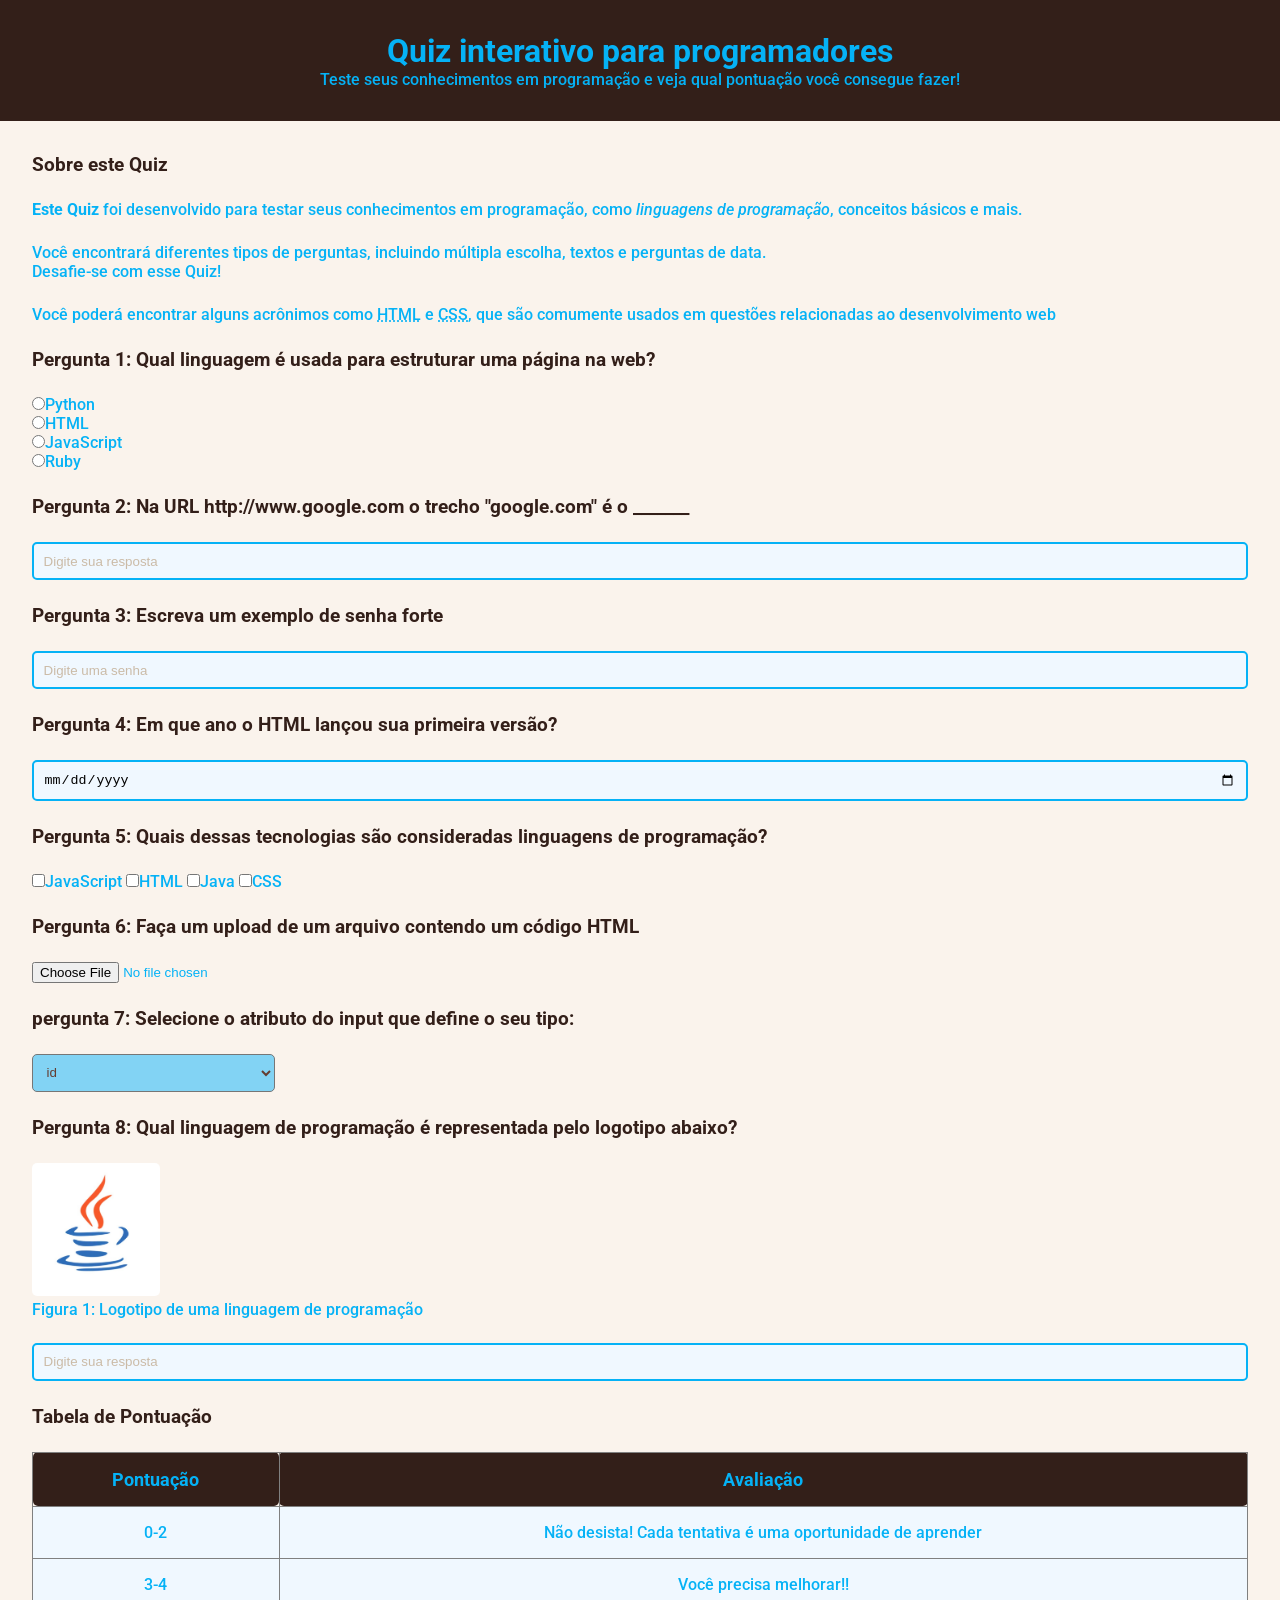
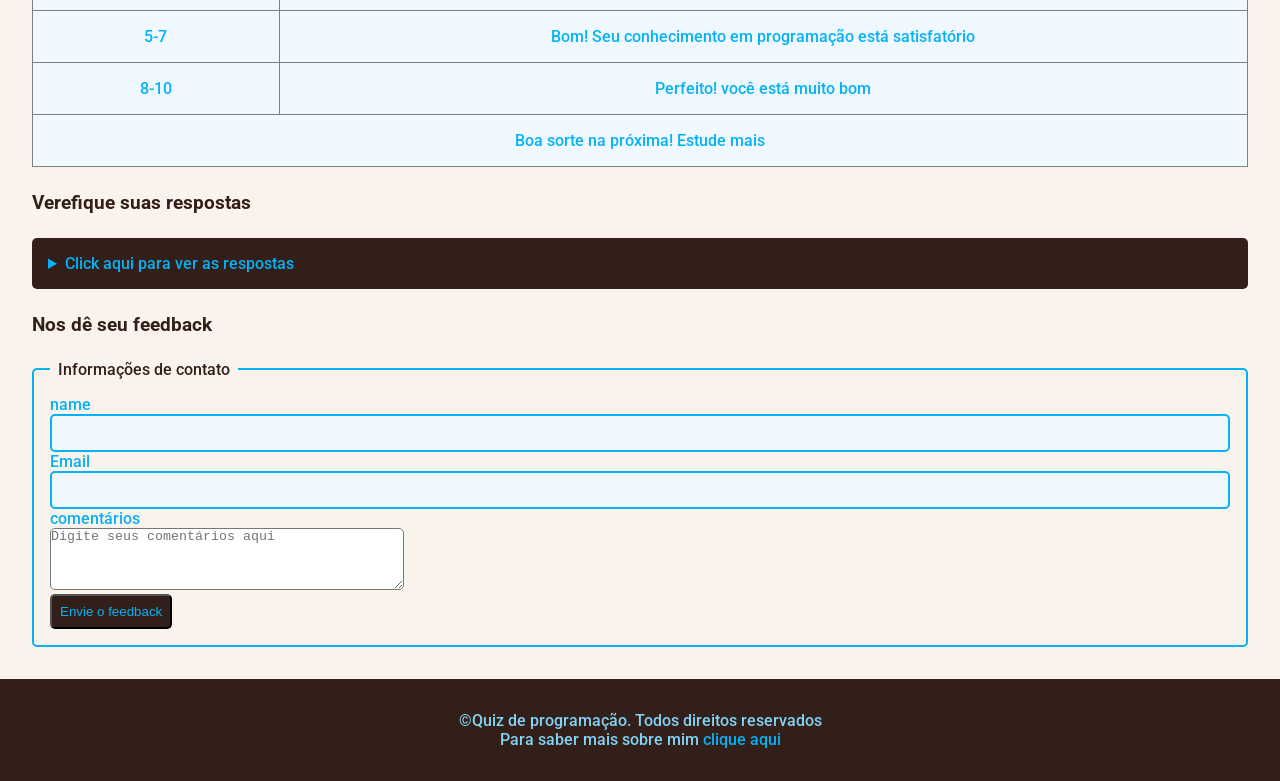
<file: index.html>
<!DOCTYPE html>

<html>
    <head>
        <title>Quiz para programadores</title>
        <meta name="description" content="Um Quiz interativo para testar seus conhecimentos">
        <link rel="stylesheet" href="style.css">
    </head>
    <body>
        <header>
            <h1>Quiz interativo para programadores</h1>
            <p>Teste seus conhecimentos em programação e veja qual pontuação você consegue fazer!</p>
        </header>
        <main>
            <!--Inrodução -->
            <section>
                <h2>Sobre este Quiz</h2>
                <p><strong>Este Quiz</strong> foi desenvolvido para testar seus conhecimentos em programação, como <em>linguagens de programação</em>, conceitos básicos e mais.</p>
                <p>Você encontrará diferentes tipos de perguntas, incluindo múltipla escolha, textos e perguntas de data. <br> Desafie-se com esse Quiz!</p>
                <p>Você poderá encontrar alguns acrônimos como <abbr title="HyperText Markup Language">HTML</abbr> e <abbr title="Cascade Style Sheets">CSS</abbr>, que são comumente usados em questões relacionadas ao desenvolvimento web</p>
            </section>
            <!--Pergunta 1: Multipla escolha-->
            <section>
                <h2>Pergunta 1: Qual linguagem é usada para estruturar uma página na web?</h2>
                <form>
                    <input type="radio" value="Python" id="p1a" name="pergunta1"><label for="p1a">Python</label><br>
                    <input type="radio" value="HTML" id="p1b" name="pergunta1"><label for="p1b">HTML</label><br>
                    <input type="radio" value="JavaScript" id="p1c" name="pergunta1"><label for="p1c">JavaScript</label><br>
                    <input type="radio" value="Ruby" id="p1d" name="pergunta1"><label for="p1d">Ruby</label><br>
                </form>
            </section>
            <!--Pergunta 2: texto-->
            <section>
                <h2>Pergunta 2: Na URL http://www.google.com o trecho "google.com" é o _______</h2>
                <form>
                    <input type="text" id="p2" name="pergunta2" placeholder="Digite sua resposta">
                </form>
            </section>
            <!--Pergunta 3: senha-->
            <section>
                <h2>Pergunta 3: Escreva um exemplo de senha forte</h2>
                <form>
                    <input type="password" id="p3" placeholder="Digite uma senha">
                </form>
            </section>
            <!--Pergunta 4: data-->
            <section>
                <h2>Pergunta 4: Em que ano o HTML lançou sua primeira versão?</h2>
                <form>
                    <input type="date" id="p4" name="pergunta4">
                </form>
            </section>
            <!--Pergunta 5: seleção mútipla-->
            <section>
                <h2>Pergunta 5: Quais dessas tecnologias são consideradas linguagens de programação?</h2>
                <form>
                    <input type="checkbox" id="p5a" name="pergunta5" value="JavaScript"><label for="p5a">JavaScript</label>
                    <input type="checkbox" id="p5b" name="pergunta5" value="HTML"><label for="p5b">HTML</label>
                    <input type="checkbox" id="p5c" name="pergunta5" value="Java"><label for="p5c">Java</label>
                    <input type="checkbox" id="p5d" name="pergunta5" value="CSS"><label for="p5d">CSS</label>
                </form>
            </section>
            <!--Pergunta 6: Upload de arquivo-->
            <section>
                <h2>Pergunta 6: Faça um upload de um arquivo contendo um código HTML</h2>
                <form>
                    <input type="file" id="p6" name="pergunta6">
                </form>
            </section>
            <!--Pergunta 7: Menu suspenso-->
            <section>
                <h2>pergunta 7: Selecione o atributo do input que define o seu tipo:</h2>
                <form>
                    <select name="pergunta7" id="p7">
                        <option value="id">id</option>
                        <option value="type">type</option>
                        <option value="placeholder">placeholder</option>
                </form>
                    </select>
            </section>
                    <!--Pergunta 8-->
                    <section>
                        <h2>Pergunta 8: Qual linguagem de programação é representada pelo logotipo abaixo?</h2>
                        <figure>
                        <img src="Assets/simb1.jpg" alt="Logotipo de uma linguagem de programação"><br>
                        <figcaption>Figura 1: Logotipo de uma linguagem de programação</figcaption>
                        </figure>
                        <input type="text" id="p8" name="pergunta8" placeholder="Digite sua resposta">
                    </section>
                    <!--Tabela de pontuação-->
                    <section>
                        <h2>Tabela de Pontuação</h2>
                        <table border="1">
                            <thead>
                                <tr>
                                    <th>Pontuação</th>
                                    <th>Avaliação</th>
                                </tr>
                            </thead>
                            <tbody>
                                <tr>
                                    <td>0-2</td>
                                    <td>Não desista! Cada tentativa é uma oportunidade de aprender</td>
                                </tr>
                                <tr>
                                    <td>3-4</td>
                                    <td>Você precisa melhorar!!</td>
                                </tr>
                                <tr>
                                    <td>5-7</td>
                                    <td>Bom! Seu conhecimento em programação está satisfatório</td>
                                </tr>
                                <tr>
                                    <td>8-10</td>
                                    <td>Perfeito! você está muito bom</td>
                                </tr>
                        </tbody>
                            <tfoot>
                                <tr>
                                    <td colspan="2">Boa sorte na próxima! Estude mais</td>
                                </tr>
                            </tfoot>
                        </table>
                    </section>
           <!--Listas de respostas-->
           <section>
            <h2>Verefique suas respostas</h2>
            <details>
                <summary>Click aqui para ver as respostas</summary>
                <ol>
                    <li>HTML</li>
                    <li>Domínio</li>
                    <li>Ab23!kaO8Anmd#</li>
                    <li>1991</li>
                    <li>JavaScript, Java</li>
                    <li>Arquivo deve ter extensão .html</li>
                    <li>Type</li>
                    <li>Java</li>
                </ol>
            </details>
           </section>    
         <!--Formulário de feedback-->
         <section>
            <h2>Nos dê seu feedback</h2>
            <form>
                <fieldset>
                    <legend>Informações de contato</legend>
                    <label for="name">name</label>
                    <input type="text" id="name" name="name"><br>
                    <label for="email">Email</label>
                    <input type="email" id="email" name="email"><br>
                    <label for="comentários">comentários</label><br>
                    <textarea name="comentários" id="comentários" rows="4" cols="50" placeholder="Digite seus comentários aqui"></textarea><br>
                    <button onclick="alert('feedback enviado')">Envie o feedback</button>
                </fieldset>
            </form>
            
         </section>   
        </main>
        <footer>
            <p class="paragrafo_footer">&copyQuiz de programação. Todos direitos reservados</p>
            <p class="paragrafo_footer">Para saber mais sobre mim <a href="sobre_mim.html" target="_blank">clique aqui</a></p>
        </footer>
    </body>






</html>
</file>
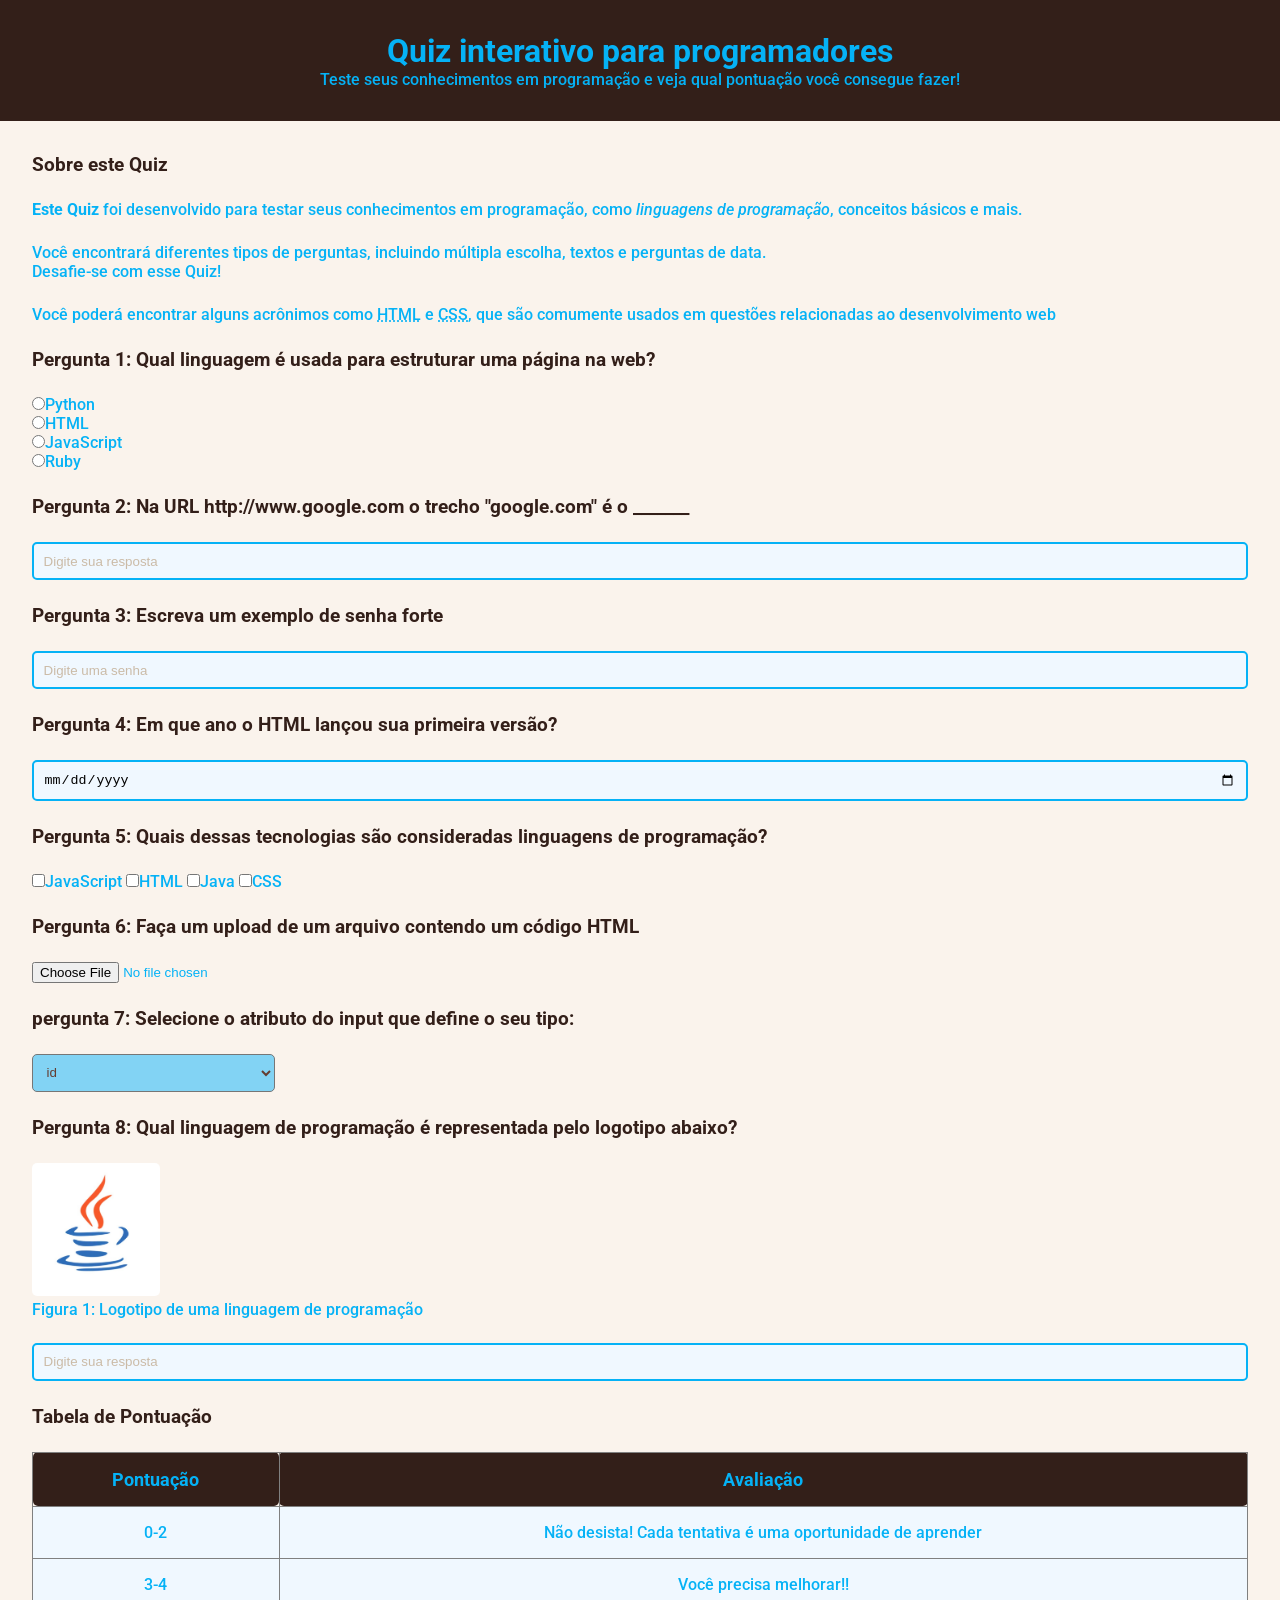
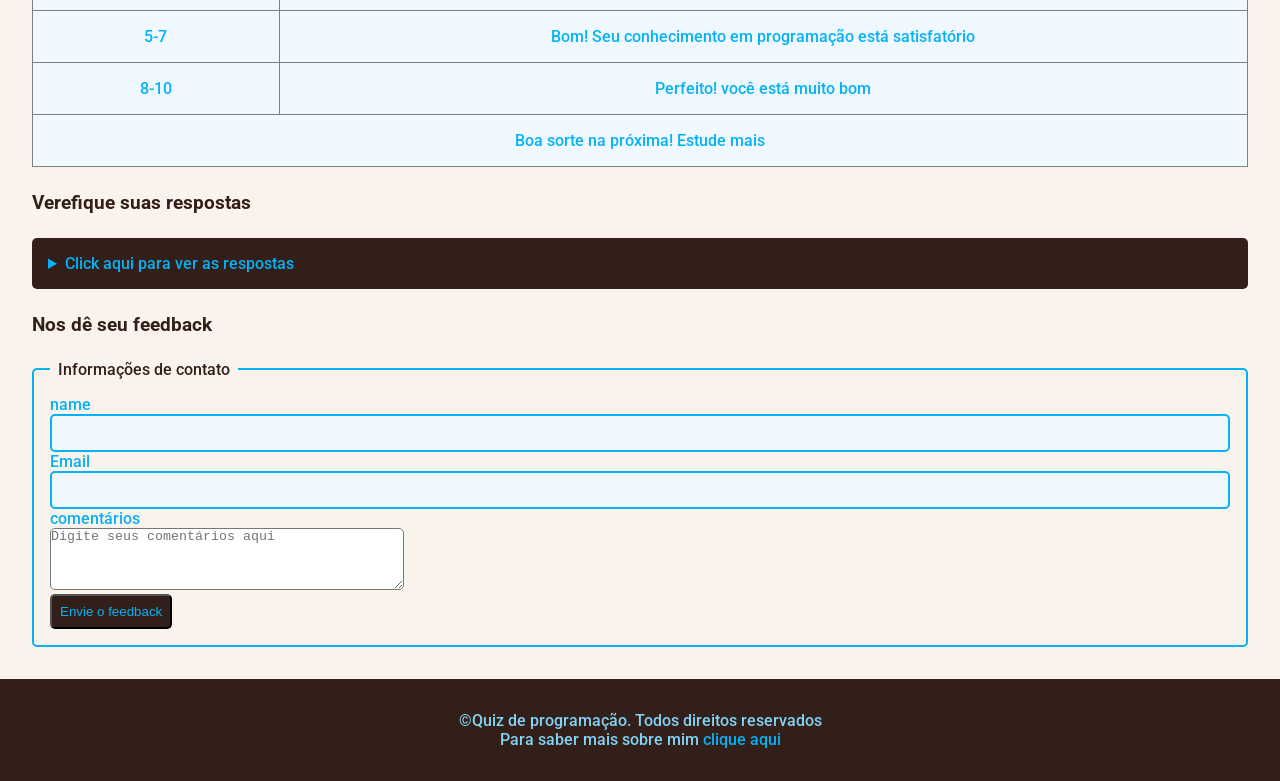
<file: Projeto HTML/index.html>
<!DOCTYPE html>

<html>
    <head>
        <title>Quiz para programadores</title>
        <meta name="description" content="Um Quiz interativo para testar seus conhecimentos">
        <link rel="stylesheet" href="style.css">
    </head>
    <body>
        <header>
            <h1>Quiz interativo para programadores</h1>
            <p>Teste seus conhecimentos em programação e veja qual pontuação você consegue fazer!</p>
        </header>
        <main>
            <!--Inrodução -->
            <section>
                <h2>Sobre este Quiz</h2>
                <p><strong>Este Quiz</strong> foi desenvolvido para testar seus conhecimentos em programação, como <em>linguagens de programação</em>, conceitos básicos e mais.</p>
                <p>Você encontrará diferentes tipos de perguntas, incluindo múltipla escolha, textos e perguntas de data. <br> Desafie-se com esse Quiz!</p>
                <p>Você poderá encontrar alguns acrônimos como <abbr title="HyperText Markup Language">HTML</abbr> e <abbr title="Cascade Style Sheets">CSS</abbr>, que são comumente usados em questões relacionadas ao desenvolvimento web</p>
            </section>
            <!--Pergunta 1: Multipla escolha-->
            <section>
                <h2>Pergunta 1: Qual linguagem é usada para estruturar uma página na web?</h2>
                <form>
                    <input type="radio" value="Python" id="p1a" name="pergunta1"><label for="p1a">Python</label><br>
                    <input type="radio" value="HTML" id="p1b" name="pergunta1"><label for="p1b">HTML</label><br>
                    <input type="radio" value="JavaScript" id="p1c" name="pergunta1"><label for="p1c">JavaScript</label><br>
                    <input type="radio" value="Ruby" id="p1d" name="pergunta1"><label for="p1d">Ruby</label><br>
                </form>
            </section>
            <!--Pergunta 2: texto-->
            <section>
                <h2>Pergunta 2: Na URL http://www.google.com o trecho "google.com" é o _______</h2>
                <form>
                    <input type="text" id="p2" name="pergunta2" placeholder="Digite sua resposta">
                </form>
            </section>
            <!--Pergunta 3: senha-->
            <section>
                <h2>Pergunta 3: Escreva um exemplo de senha forte</h2>
                <form>
                    <input type="password" id="p3" placeholder="Digite uma senha">
                </form>
            </section>
            <!--Pergunta 4: data-->
            <section>
                <h2>Pergunta 4: Em que ano o HTML lançou sua primeira versão?</h2>
                <form>
                    <input type="date" id="p4" name="pergunta4">
                </form>
            </section>
            <!--Pergunta 5: seleção mútipla-->
            <section>
                <h2>Pergunta 5: Quais dessas tecnologias são consideradas linguagens de programação?</h2>
                <form>
                    <input type="checkbox" id="p5a" name="pergunta5" value="JavaScript"><label for="p5a">JavaScript</label>
                    <input type="checkbox" id="p5b" name="pergunta5" value="HTML"><label for="p5b">HTML</label>
                    <input type="checkbox" id="p5c" name="pergunta5" value="Java"><label for="p5c">Java</label>
                    <input type="checkbox" id="p5d" name="pergunta5" value="CSS"><label for="p5d">CSS</label>
                </form>
            </section>
            <!--Pergunta 6: Upload de arquivo-->
            <section>
                <h2>Pergunta 6: Faça um upload de um arquivo contendo um código HTML</h2>
                <form>
                    <input type="file" id="p6" name="pergunta6">
                </form>
            </section>
            <!--Pergunta 7: Menu suspenso-->
            <section>
                <h2>pergunta 7: Selecione o atributo do input que define o seu tipo:</h2>
                <form>
                    <select name="pergunta7" id="p7">
                        <option value="id">id</option>
                        <option value="type">type</option>
                        <option value="placeholder">placeholder</option>
                </form>
                    </select>
            </section>
                    <!--Pergunta 8-->
                    <section>
                        <h2>Pergunta 8: Qual linguagem de programação é representada pelo logotipo abaixo?</h2>
                        <figure>
                        <img src="Assets/simb1.jpg" alt="Logotipo de uma linguagem de programação"><br>
                        <figcaption>Figura 1: Logotipo de uma linguagem de programação</figcaption>
                        </figure>
                        <input type="text" id="p8" name="pergunta8" placeholder="Digite sua resposta">
                    </section>
                    <!--Tabela de pontuação-->
                    <section>
                        <h2>Tabela de Pontuação</h2>
                        <table border="1">
                            <thead>
                                <tr>
                                    <th>Pontuação</th>
                                    <th>Avaliação</th>
                                </tr>
                            </thead>
                            <tbody>
                                <tr>
                                    <td>0-2</td>
                                    <td>Não desista! Cada tentativa é uma oportunidade de aprender</td>
                                </tr>
                                <tr>
                                    <td>3-4</td>
                                    <td>Você precisa melhorar!!</td>
                                </tr>
                                <tr>
                                    <td>5-7</td>
                                    <td>Bom! Seu conhecimento em programação está satisfatório</td>
                                </tr>
                                <tr>
                                    <td>8-10</td>
                                    <td>Perfeito! você está muito bom</td>
                                </tr>
                        </tbody>
                            <tfoot>
                                <tr>
                                    <td colspan="2">Boa sorte na próxima! Estude mais</td>
                                </tr>
                            </tfoot>
                        </table>
                    </section>
           <!--Listas de respostas-->
           <section>
            <h2>Verefique suas respostas</h2>
            <details>
                <summary>Click aqui para ver as respostas</summary>
                <ol>
                    <li>HTML</li>
                    <li>Domínio</li>
                    <li>Ab23!kaO8Anmd#</li>
                    <li>1991</li>
                    <li>JavaScript, Java</li>
                    <li>Arquivo deve ter extensão .html</li>
                    <li>Type</li>
                    <li>Java</li>
                </ol>
            </details>
           </section>    
         <!--Formulário de feedback-->
         <section>
            <h2>Nos dê seu feedback</h2>
            <form>
                <fieldset>
                    <legend>Informações de contato</legend>
                    <label for="name">name</label>
                    <input type="text" id="name" name="name"><br>
                    <label for="email">Email</label>
                    <input type="email" id="email" name="email"><br>
                    <label for="comentários">comentários</label><br>
                    <textarea name="comentários" id="comentários" rows="4" cols="50" placeholder="Digite seus comentários aqui"></textarea><br>
                    <button onclick="alert('feedback enviado')">Envie o feedback</button>
                </fieldset>
            </form>
            
         </section>   
        </main>
        <footer>
            <p class="paragrafo_footer">&copyQuiz de programação. Todos direitos reservados</p>
            <p class="paragrafo_footer">Para saber mais sobre mim <a href="sobre_mim.html" target="_blank">clique aqui</a></p>
        </footer>
    </body>






</html>
</file>
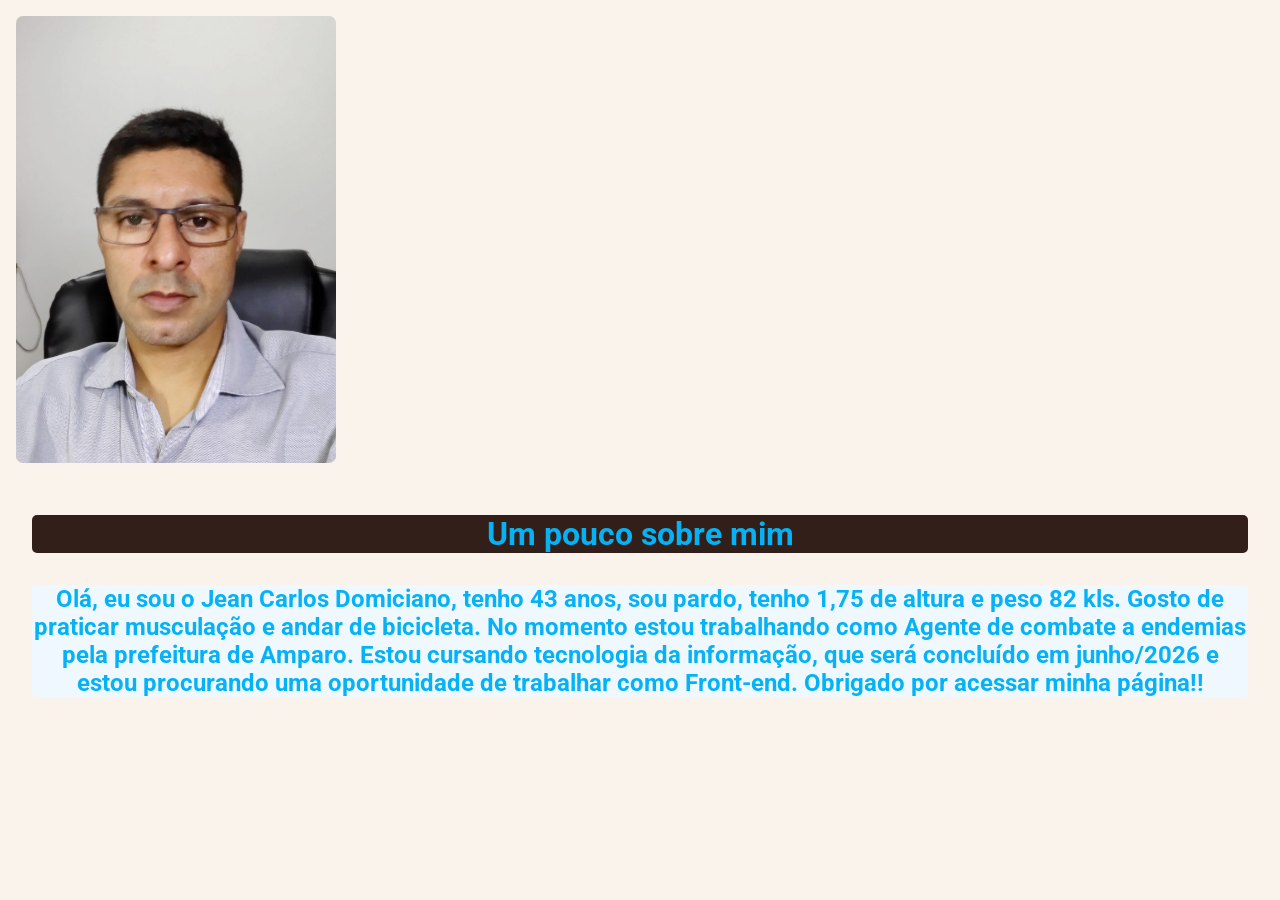
<file: sobre_mim.html>
<!DOCTYPE html>
<html lang="pt-br">
<head>
    <meta charset="UTF-8">
    <meta name="viewport" content="width=device-width, initial-scale=1.0">
    <title>Sobre mim</title>
    <link rel="stylesheet" href="pag2.css">
</head>
<body>
    <img src="Assets/Je-an.jpeg" alt="">
   <h1>Um pouco sobre mim</h1>
   <h2>Olá, eu sou o Jean Carlos Domiciano, tenho 43 anos, sou pardo, tenho 1,75 de altura e peso 82 kls. Gosto de praticar musculação e andar de bicicleta. No momento estou trabalhando como Agente de combate a endemias pela prefeitura de Amparo. Estou cursando tecnologia da informação, que será concluído em junho/2026 e estou procurando uma oportunidade de trabalhar como Front-end. Obrigado por acessar minha página!!</h2>
</body>
</html>
</file>
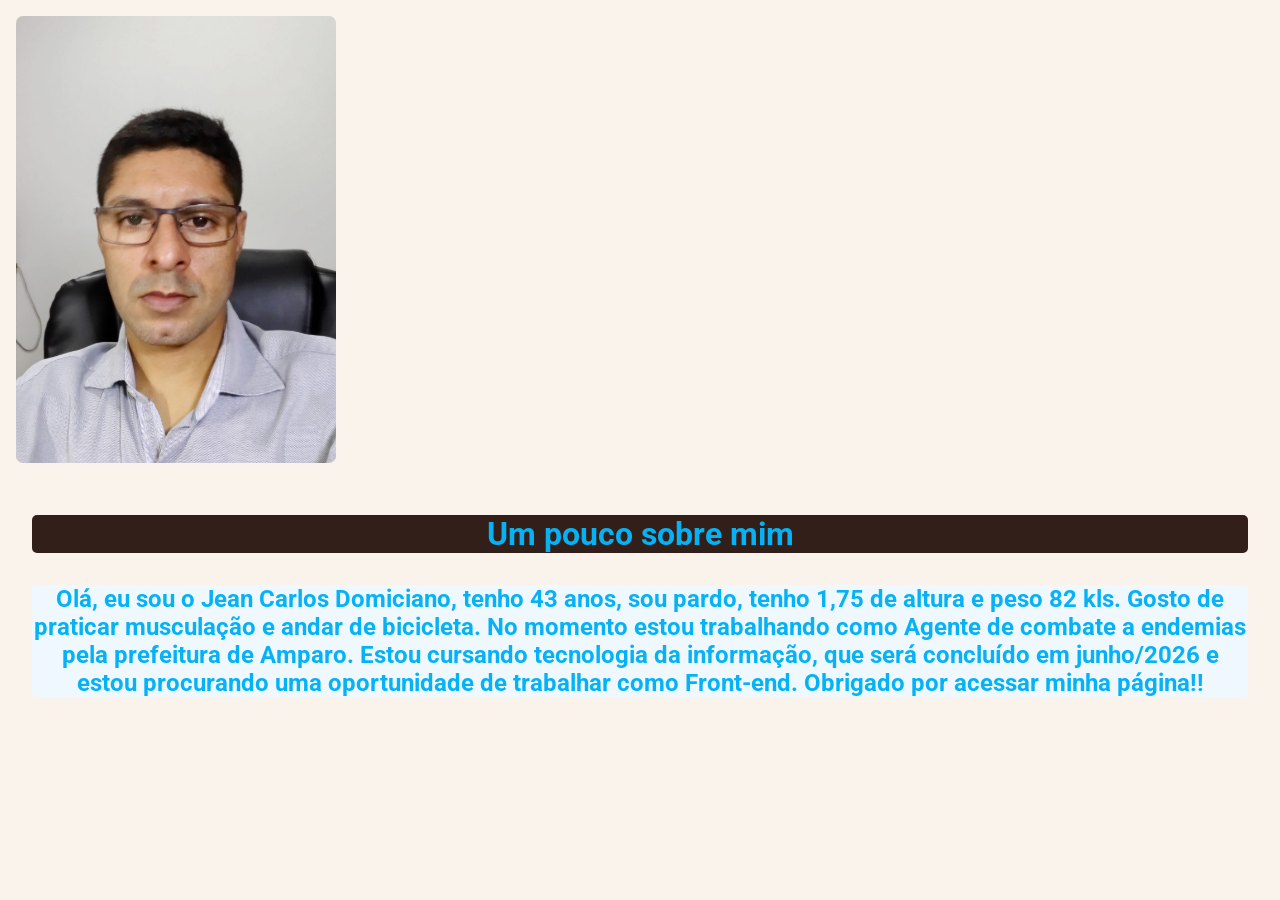
<file: Projeto HTML/sobre_mim.html>
<!DOCTYPE html>
<html lang="pt-br">
<head>
    <meta charset="UTF-8">
    <meta name="viewport" content="width=device-width, initial-scale=1.0">
    <title>Sobre mim</title>
    <link rel="stylesheet" href="pag2.css">
</head>
<body>
    <img src="Assets/Je-an.jpeg" alt="">
   <h1>Um pouco sobre mim</h1>
   <h2>Olá, eu sou o Jean Carlos Domiciano, tenho 43 anos, sou pardo, tenho 1,75 de altura e peso 82 kls. Gosto de praticar musculação e andar de bicicleta. No momento estou trabalhando como Agente de combate a endemias pela prefeitura de Amparo. Estou cursando tecnologia da informação, que será concluído em junho/2026 e estou procurando uma oportunidade de trabalhar como Front-end. Obrigado por acessar minha página!!</h2>
</body>
</html>
</file>
<file: style.css>
@import url('https://fonts.googleapis.com/css2?family=Roboto:ital,wght@0,100..900;1,100..900&display=swap');

* {
    margin: 0;
    padding: 0;
    box-sizing: border-box;
}

body {
    background-color: #faf3ec;
    color: #05b2f6;
    font-family: "Roboto", sans-serif;
    font-weight: 500;
}

header {
    padding: 2rem;
    background-color: #331f19;
    text-align: center;
}

main {
    padding: 2rem;
    display: flex;
    flex-direction: column;
    gap: 1.5rem;
}

section {
    display: flex;
    flex-direction: column;
    gap: 1.5rem;
}

h2 {
    color: #331f19;
    font-size: 1.2rem;
}

input[type="radio"], input[type="checkbox"] {
    accent-color: #653d31;
}

input[type="text"], input[type="password"], input[type="date"], input[type="email"] {
    width: 100%;
    padding: 0.6rem;
    border: 2px solid #05b2f6;
    border-radius: 5px;
    background-color: aliceblue;
}

input::placeholder {
    color: #cbbba7;
}

select {
    cursor: pointer;
    background-color: #82d3f4;
    width: 20%;
    color: #653d31;
    border-radius: 5px;
    outline: none;
    padding: 0.6rem
}

img {
    width: 8rem;
    border-radius: 5px;
}

table {
    width: 100%;
    border-collapse: collapse;
}

th {
    background-color: #331f19;
    padding: 1rem;
    border-radius: 5px;
    font-size: large;
}

td {
    background-color: aliceblue;
    padding: 1rem;
    text-align: center;
}

details {
    background-color: #331f19;
    border-radius: 5px;
    padding: 1rem;
    cursor: pointer;
}

ol {
    margin-left: 1.5rem;
}

ol li {
    padding: 0.2rem;
}

fieldset {
    border: 2px solid #05b2f6;
    border-radius: 5px;
    padding: 1rem;
}

legend {
    color: #331f19;
    padding: 0 0.5rem;
}

textarea {
    width: 30%;
    border-radius: 5px;
}

button {
    background-color: #331f19;
    color: #05b2f6;
    border-radius: 5px;
    padding: 0.5rem;
    cursor: pointer;
}

footer {
    background-color: #331f19;
    padding: 2rem;
    text-align: center;
    color: #05b2f6;
}

.paragrafo_footer {
    color: #82d3f4;
}

footer a {
    text-decoration: none;
    color: #05b2f6;
}
</file>
<file: Projeto HTML/style.css>
@import url('https://fonts.googleapis.com/css2?family=Roboto:ital,wght@0,100..900;1,100..900&display=swap');

* {
    margin: 0;
    padding: 0;
    box-sizing: border-box;
}

body {
    background-color: #faf3ec;
    color: #05b2f6;
    font-family: "Roboto", sans-serif;
    font-weight: 500;
}

header {
    padding: 2rem;
    background-color: #331f19;
    text-align: center;
}

main {
    padding: 2rem;
    display: flex;
    flex-direction: column;
    gap: 1.5rem;
}

section {
    display: flex;
    flex-direction: column;
    gap: 1.5rem;
}

h2 {
    color: #331f19;
    font-size: 1.2rem;
}

input[type="radio"], input[type="checkbox"] {
    accent-color: #653d31;
}

input[type="text"], input[type="password"], input[type="date"], input[type="email"] {
    width: 100%;
    padding: 0.6rem;
    border: 2px solid #05b2f6;
    border-radius: 5px;
    background-color: aliceblue;
}

input::placeholder {
    color: #cbbba7;
}

select {
    cursor: pointer;
    background-color: #82d3f4;
    width: 20%;
    color: #653d31;
    border-radius: 5px;
    outline: none;
    padding: 0.6rem
}

img {
    width: 8rem;
    border-radius: 5px;
}

table {
    width: 100%;
    border-collapse: collapse;
}

th {
    background-color: #331f19;
    padding: 1rem;
    border-radius: 5px;
    font-size: large;
}

td {
    background-color: aliceblue;
    padding: 1rem;
    text-align: center;
}

details {
    background-color: #331f19;
    border-radius: 5px;
    padding: 1rem;
    cursor: pointer;
}

ol {
    margin-left: 1.5rem;
}

ol li {
    padding: 0.2rem;
}

fieldset {
    border: 2px solid #05b2f6;
    border-radius: 5px;
    padding: 1rem;
}

legend {
    color: #331f19;
    padding: 0 0.5rem;
}

textarea {
    width: 30%;
    border-radius: 5px;
}

button {
    background-color: #331f19;
    color: #05b2f6;
    border-radius: 5px;
    padding: 0.5rem;
    cursor: pointer;
}

footer {
    background-color: #331f19;
    padding: 2rem;
    text-align: center;
    color: #05b2f6;
}

.paragrafo_footer {
    color: #82d3f4;
}

footer a {
    text-decoration: none;
    color: #05b2f6;
}
</file>
<file: pag2.css>
@import url('https://fonts.googleapis.com/css2?family=Roboto:ital,wght@0,100..900;1,100..900&display=swap');

* {
    margin: 0;
    padding: 0;
    box-sizing: border-box;
}

body {
    background-color: #faf3ec;
    color: #05b2f6;
    font-family: "Roboto", sans-serif;
    font-weight: 500;
}

img {
    width: 20rem;
    text-align: center;
    margin: 1rem;
    border-radius: 7px;
}

h1 {
    margin: 2rem;
    text-align: center;
    background-color: #331f19;
    border-radius: 5px;
}

h2 {
    margin: 2rem;
    text-align: center;
    background-color: aliceblue;
    border-radius: 5px;
}
</file>
<file: Projeto HTML/pag2.css>
@import url('https://fonts.googleapis.com/css2?family=Roboto:ital,wght@0,100..900;1,100..900&display=swap');

* {
    margin: 0;
    padding: 0;
    box-sizing: border-box;
}

body {
    background-color: #faf3ec;
    color: #05b2f6;
    font-family: "Roboto", sans-serif;
    font-weight: 500;
}

img {
    width: 20rem;
    text-align: center;
    margin: 1rem;
    border-radius: 7px;
}

h1 {
    margin: 2rem;
    text-align: center;
    background-color: #331f19;
    border-radius: 5px;
}

h2 {
    margin: 2rem;
    text-align: center;
    background-color: aliceblue;
    border-radius: 5px;
}
</file>
